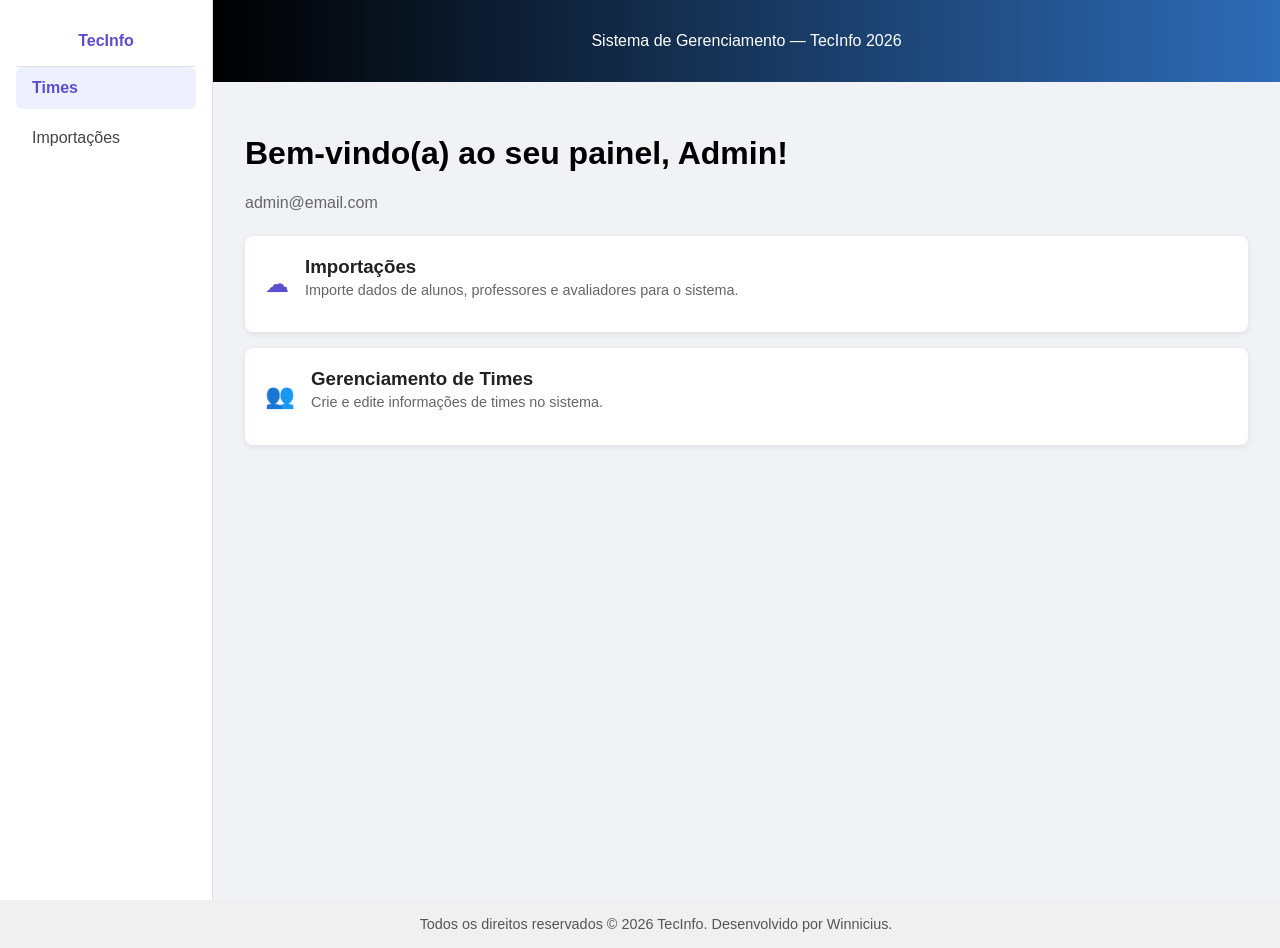
<file: default_page/index.html>
<!DOCTYPE html>
<html lang="pt-BR">

<head>
  <meta charset="UTF-8">
  <meta name="viewport" content="width=device-width, initial-scale=1.0">
  <title>Painel — DefaultPage</title>
  <link rel="stylesheet" href="index.css">
</head>

<body>
  <div class="app-layout">
    <aside class="sidebar">
      <div class="sidebar-logo">
        TecInfo
      </div>
      <nav>
        <a href="defaultPage.html" class="nav-item active">Times</a>
        <a href="importacoes.html" class="nav-item">Importações</a>
      </nav>
    </aside>

    <div class="main-wrapper">
      <header class="page-header">
        <p>Sistema de Gerenciamento — TecInfo 2026</p>
      </header>

      <main class="page-content">
        <h1>Bem-vindo(a) ao seu painel, Admin!</h1>
        <p class="user-email">admin@email.com</p>

        <div class="cards-grid">
          <div class="card">
            <div class="card-icon">&#9729;</div>
            <div class="card-body">
              <h3>Importações</h3>
              <p>Importe dados de alunos, professores e avaliadores para o sistema.</p>
            </div>
          </div>

          <div class="card">
            <div class="card-icon">&#128101;</div>
            <div class="card-body">
              <h3>Gerenciamento de Times</h3>
              <p>Crie e edite informações de times no sistema.</p>
            </div>
          </div>
        </div>
      </main>
    </div>
  </div>
  <div
    style="width: 100%; text-align: center; padding: 1rem; background-color: #f0f0f0; font-size: 0.9rem; color: #555;">
    Todos os direitos reservados © 2026 TecInfo. Desenvolvido por Winnicius.
  </div>
</body>

</html>
</file>
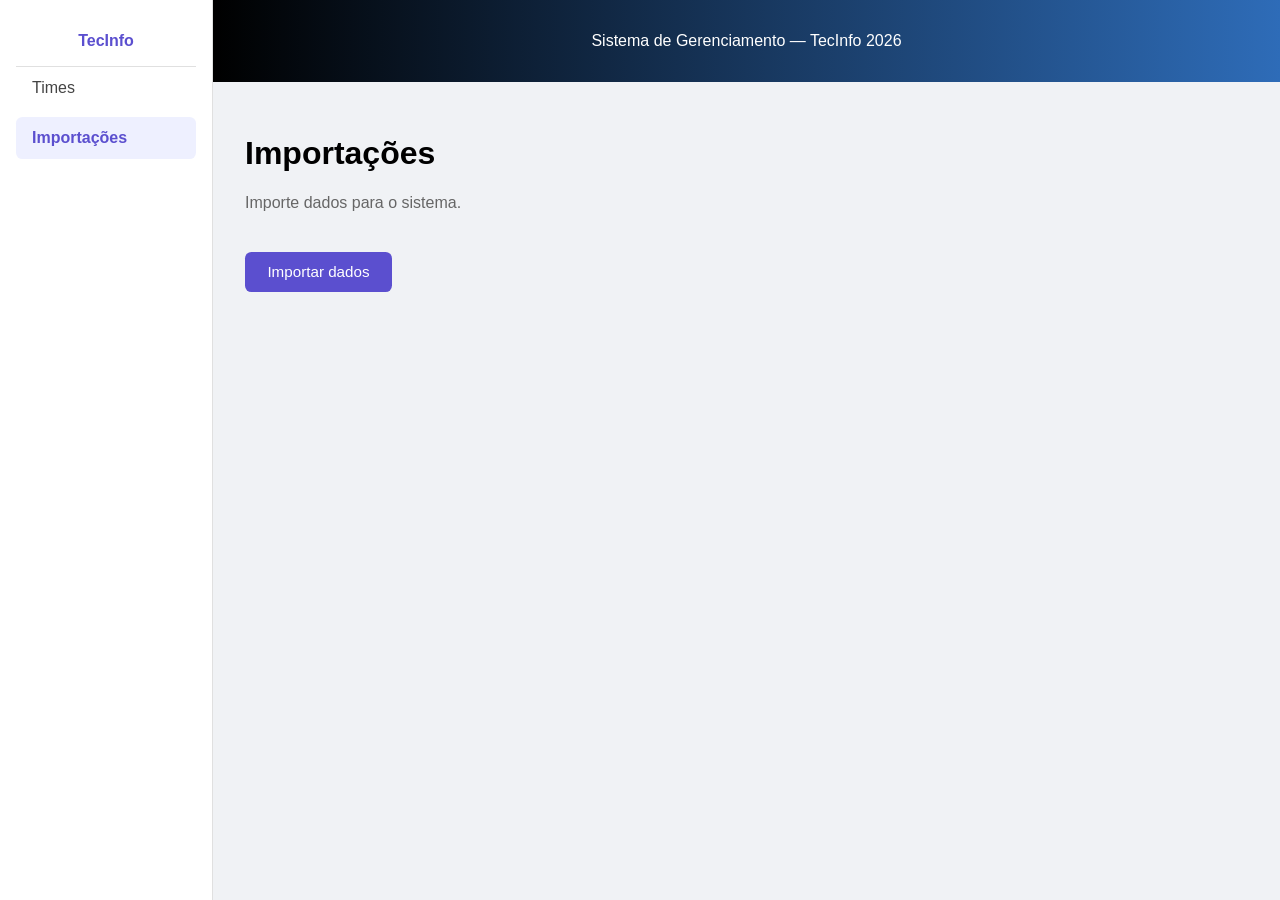
<file: default_page/importacoes.html>
<!DOCTYPE html>
<html lang="pt-BR">

<head>
  <meta charset="UTF-8">
  <meta name="viewport" content="width=device-width, initial-scale=1.0">
  <title>Importações — TecInfo</title>
  <link rel="stylesheet" href="index.css">
</head>

<body>
  <div class="app-layout">
    <aside class="sidebar">
      <div class="sidebar-logo">
        TecInfo
      </div>
      <nav>
        <a href="defaultPage.html" class="nav-item">Times</a>
        <a href="importacoes.html" class="nav-item active">Importações</a>
      </nav>
    </aside>

    <div class="main-wrapper">
      <header class="page-header">
        <p>Sistema de Gerenciamento — TecInfo 2026</p>
      </header>

      <main class="page-content">
        <h1>Importações</h1>
        <p class="user-email">Importe dados para o sistema.</p>

        <div id="alerta" class="alert" style="display: none;">
          Importação realizada com sucesso!
        </div>

        <button class="btn-import" onclick="document.getElementById('alerta').style.display = 'block'">
          Importar dados
        </button>
      </main>
    </div>
  </div>
</body>

</html>
</file>
<file: default_page/index.css>
body {
  font-family: sans-serif;
  background-color: #f0f2f5;
  padding: 0;
  margin: 0;
  box-sizing: border-box;
}

.app-layout {
  display: flex
}

.sidebar {
  width: 180px;
  background-color: #ffffff;
  padding: 1rem;
  border-right: 1px solid #e0e0e0;
  min-height: calc(100vh - 2rem);
}

.sidebar-logo {
  text-align: center;
  padding: 1rem 0;
  border-bottom: 1px solid #e0e0e0;
  font-weight: bold;
  color: #5b4fcf;
}


.nav-item {
  display: block;
  padding: 0.75rem 1rem;
  text-decoration: none;
  color: #444;
  border-radius: 0.4rem;
  margin-bottom: 0.5rem;
}

.nav-item:hover {
  background-color: #eef0ff;
  color: #5b4fcf;
}

.nav-item.active {
  background-color: #eef0ff;
  color: #5b4fcf;
  font-weight: bold;
}

.main-wrapper {
  flex: 1;
  display: flex;
  flex-direction: column;
}

.page-header {
  background: linear-gradient(to right, #000, #2e6cb8);
  padding: 1rem 2rem;
  color: white;
  text-align: center;
}


.page-content {
  padding: 2rem;
  flex: 1;
}

.user-email {
  color: #666;
  margin-top: 0.25rem;
}

.cards-grid {
  display: flex;
  flex-direction: column;
  gap: 1rem;
  margin-top: 1.5rem;
}

.card {
  display: flex;
  align-items: center;
  gap: 1rem;
  background-color: #ffffff;
  border-radius: 0.5rem;
  padding: 1.25rem;
  box-shadow: 0 2px 6px rgba(0, 0, 0, 0.08);
}

.card-icon {
  font-size: 1.5rem;
  color: #5b4fcf;
  flex-shrink: 0;
}

.card-body h3 {
  margin: 0;
  color: #222;
}

.card-body p {
  margin-top: 0.25rem;
  color: #666;
  font-size: 0.9rem;
}


.btn-import {
  margin-top: 1.5rem;
  padding: 0.6rem 1.4rem;
  background-color: #5b4fcf;
  color: white;
  border: none;
  border-radius: 0.4rem;
  font-size: 0.95rem;
  cursor: pointer;
  height: 2.5rem;
}

.btn-import:hover {
  background-color: #4a3fbf;
}

.alert {
  margin-top: 1.5rem;
  padding: 1rem 1.25rem;
  background-color: #e6f4ea;
  border: 1px solid #a8d5b5;
  border-radius: 0.4rem;
  color: #276c3f;
  font-size: 0.95rem;
}
</file>
